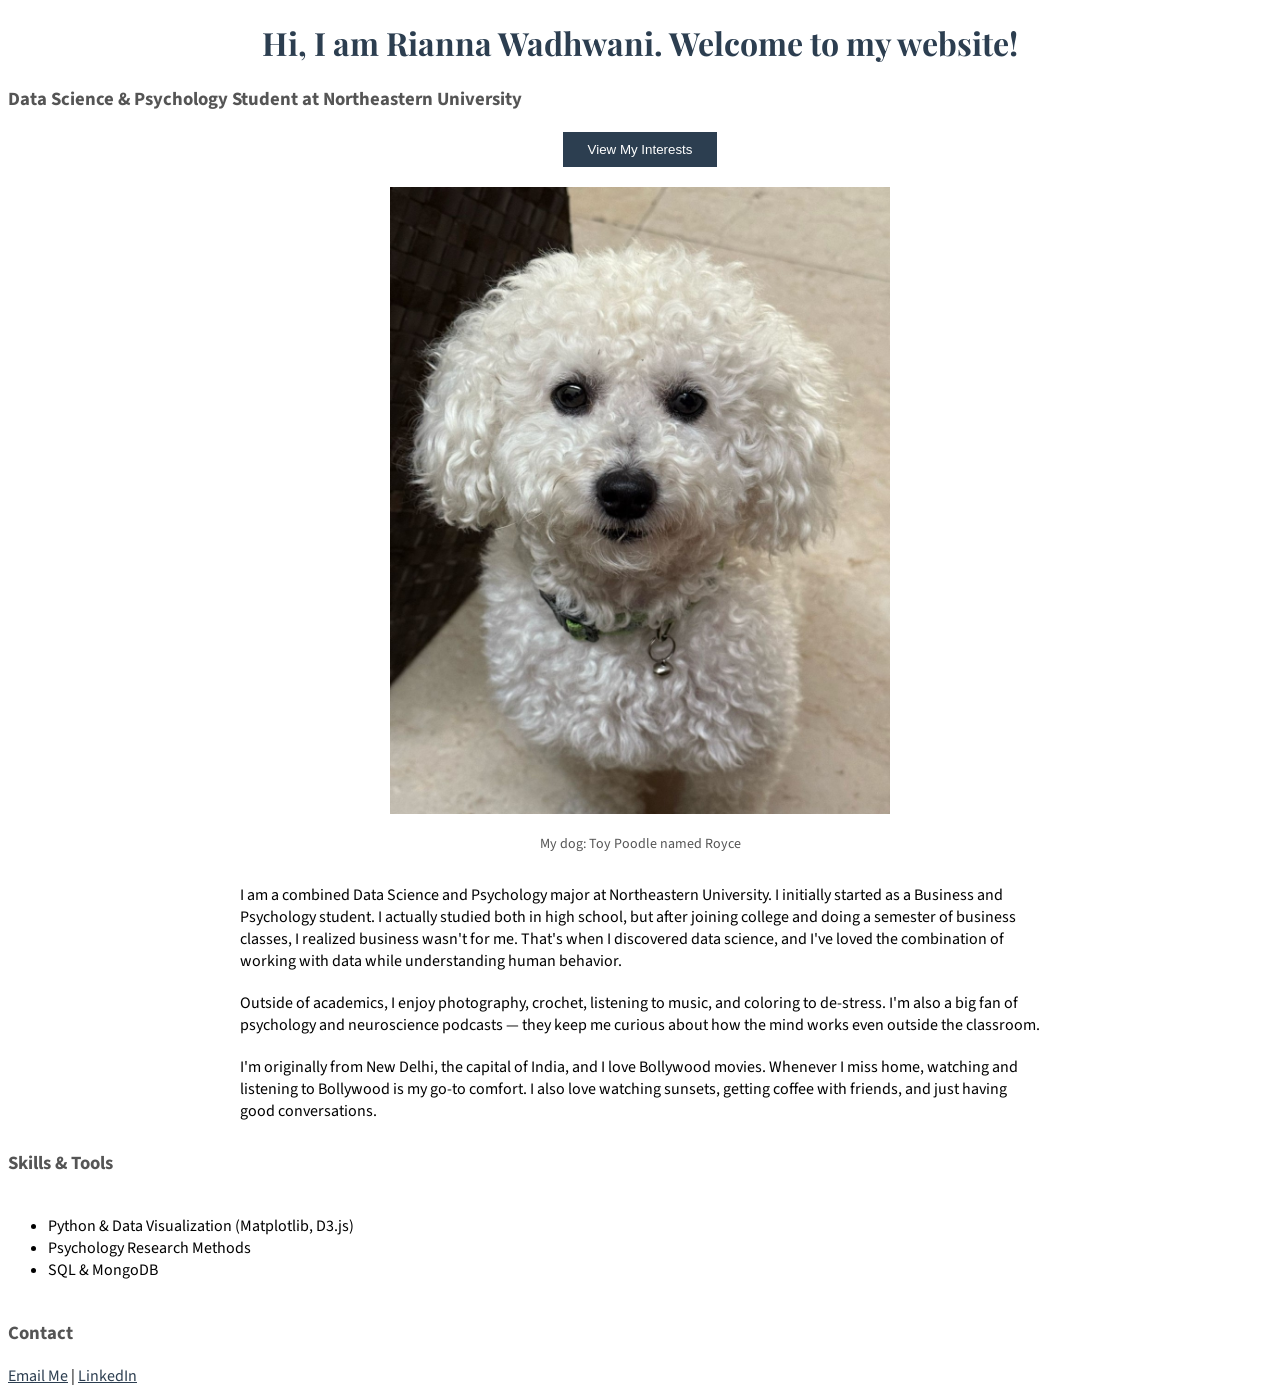
<file: index.html>
<!DOCTYPE html>
<html lang="en">
<head>
    <meta charset="UTF-8">
    <meta name="viewport" content="width=device-width, initial-scale=1.0">
    <title>Rianna Wadhwani</title>
    <link rel="stylesheet" href="style.css">
</head>
<body>

    <h1>Hi, I am Rianna Wadhwani. Welcome to my website!</h1>

    <h3>Data Science & Psychology Student at Northeastern University</h3>

    <button id="navigationButton">View My Interests</button>
    <script>
        const navigationButton = document.getElementById('navigationButton')
        navigationButton.addEventListener('click', function(){
            window.location.href = 'test.html';
        })
    </script>

    <figure>
        <img src="dog.jpg" alt="My dog" width="500">
        <figcaption>My dog: Toy Poodle named Royce </figcaption>
    </figure>

    <p>I am a combined Data Science and Psychology major at Northeastern University. 
    I initially started as a Business and Psychology student. I actually studied 
    both in high school, but after joining college and doing a semester of business classes, 
    I realized business wasn't for me. That's when I discovered data science, 
    and I've loved the combination of working with data while understanding human behavior.</p>

    <p>Outside of academics, I enjoy photography, crochet, listening to music, 
    and coloring to de-stress. I'm also a big fan of psychology and neuroscience 
    podcasts — they keep me curious about how the mind works even outside the 
    classroom.</p>

    <p>I'm originally from New Delhi, the capital of India, and I love Bollywood 
    movies. Whenever I miss home, watching and listening to Bollywood is my go-to 
    comfort. I also love watching sunsets, getting coffee with friends, and just 
    having good conversations.</p>

    <h3>Skills & Tools</h3>
    <ul>
        <li>Python & Data Visualization (Matplotlib, D3.js)</li>
        <li>Psychology Research Methods</li>
        <li>SQL & MongoDB</li>
    </ul>

    <h3>Contact</h3>
    <a href="mailto:wadhwani.ri@northeastern.edu">Email Me</a> | 
    <a href="https://www.linkedin.com/in/rianna-wadhwani/">LinkedIn</a>

</body>
</html>
</file>
<file: style.css>
/* Customization 1: Custom font */
@import url('https://fonts.googleapis.com/css2?family=Playfair+Display:wght@600&family=Source+Sans+3:wght@300;400;600&display=swap');

body {
    font-family: 'Source Sans 3', sans-serif;
}

/* Customization 2: Color scheme */
h1 {
    text-align: center;
    color: #2c3e50;
    font-family: 'Playfair Display', serif;
}

h2 {
    text-align: center;
    color: #2c3e50;
    font-family: 'Playfair Display', serif;
}

h3 {
    color: #555;
}

a {
    color: #2c3e50;
}

/* Customization 3: Margins, padding, layout */
p {
    width: 800px;
    margin: 0 auto;
    padding: 10px;
}

img {
    display: block;
    margin: 20px auto;
}

ul {
    padding: 20px 20px 20px 40px;
}

button {
    display: block;
    margin: 20px auto;
    padding: 10px 25px;
    background-color: #2c3e50;
    color: white;
    border: none;
}

figure {
    text-align: center;
    margin: 20px auto;
}

figcaption {
    color: #555;
    font-size: 14px;
    margin-top: 5px;
}
</file>
